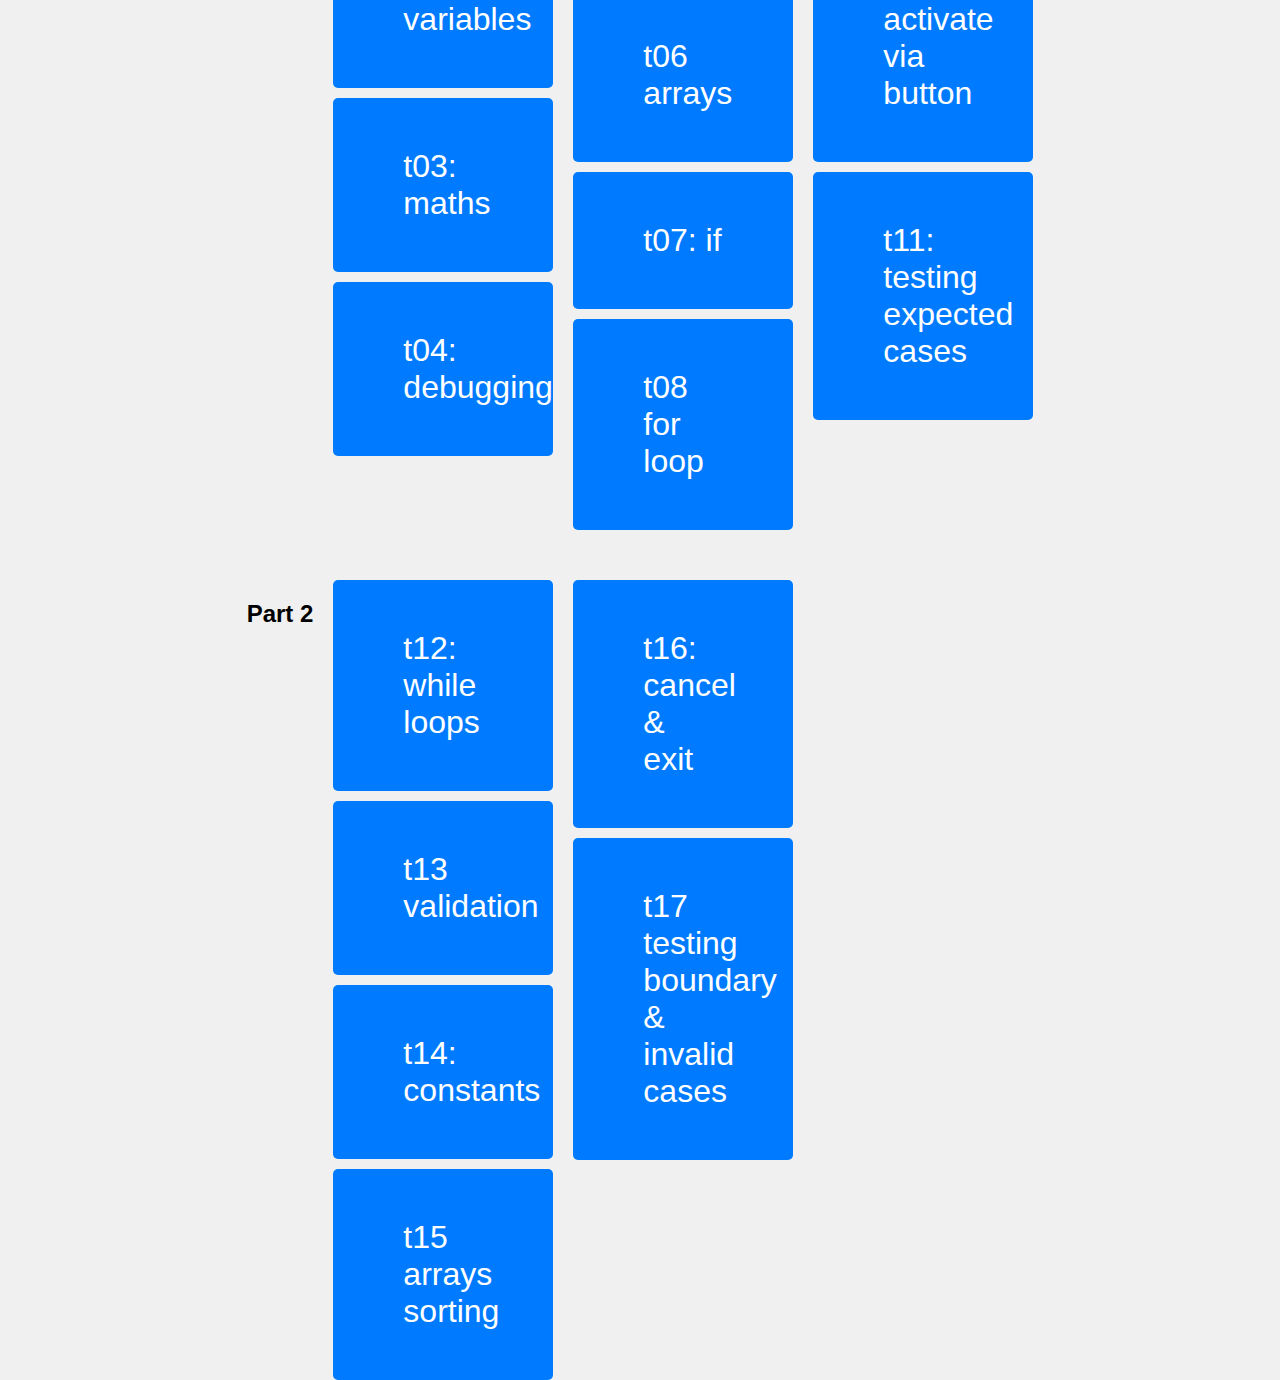
<file: index.html>
<!DOCTYPE html>
<html lang="en">

<head>
  <title>JS SKILLS</title>
  <meta charset="UTF-8">
  <meta name="viewport" content="width=device-width, initial-scale=1.0">

  <!-- stylesheets *******************************************-->
  <link rel="stylesheet" href="css/style.css">
</head>

<!--*************************************************************
  BODY
**************************************************************-->

<body style="display:flex;">
  <div>
    <h1>11DTEC JS Mini Skills</h1>
    <h3>Select a task to run</h3>
    <div class="container">
      <h2> Part 1</h2>
      <div class="column">
        <button onclick="location.href='./html/t01_introduction.html'">t01: introduction</button>
        <button onclick="location.href='./html/t02_variables.html'">t02: variables</button>
        <button onclick="location.href='html/t03_maths.html'">t03: maths</button>
        <button onclick="location.href='html/t04_debugging.html'">t04: debugging</button>
      </div>
      <div class="column">
        <button onclick="location.href='html/t05_alerts_prompts.html'">t05: alerts and prompts</button>
        <button onclick="location.href='html/t06_arrays.html'">t06 arrays</button>
        <button onclick="location.href='html/t07_if.html'">t07: if</button>
        <button onclick="location.href='html/t08_for_loops.html'">t08 for loop</button>
      </div>
      <div class="column">
        <button onclick="location.href='html/t09_functions.html'">t09: functions</button>
        <button onclick="location.href='html/t10_activate_via_button.html'">t10: activate via button</button>
        <button onclick="location.href='html/t11_testing_expected.html'">t11: testing expected cases</button>
      </div>
    </div>

    <div class="container" style="margin-top: 50px;">
      <h2> Part 2</h2>
      <div class="column">
        <button onclick="location.href='html/t12_while_loop.html'">t12: while loops</button>
        <button onclick="location.href='html/t13_validation.html'">t13 validation</button>
        <button onclick="location.href='html/t14_constants.html'">t14: constants</button>
        <button onclick="location.href='html/t15_array_sorting.html'">t15 arrays sorting</button>
      </div>
      <div class="column">
        <button onclick="location.href='html/t16_cancel_exit.html'">t16: cancel & exit</button>
        <button onclick="location.href='html/t17_testing_boundary_invalid.html'">t17 testing boundary & invalid
          cases</button>
      </div>
    </div>
  </div>
</body>

</html>
<!--*************************************************************
  END OF INDEX.HTML
**************************************************************-->
</file>
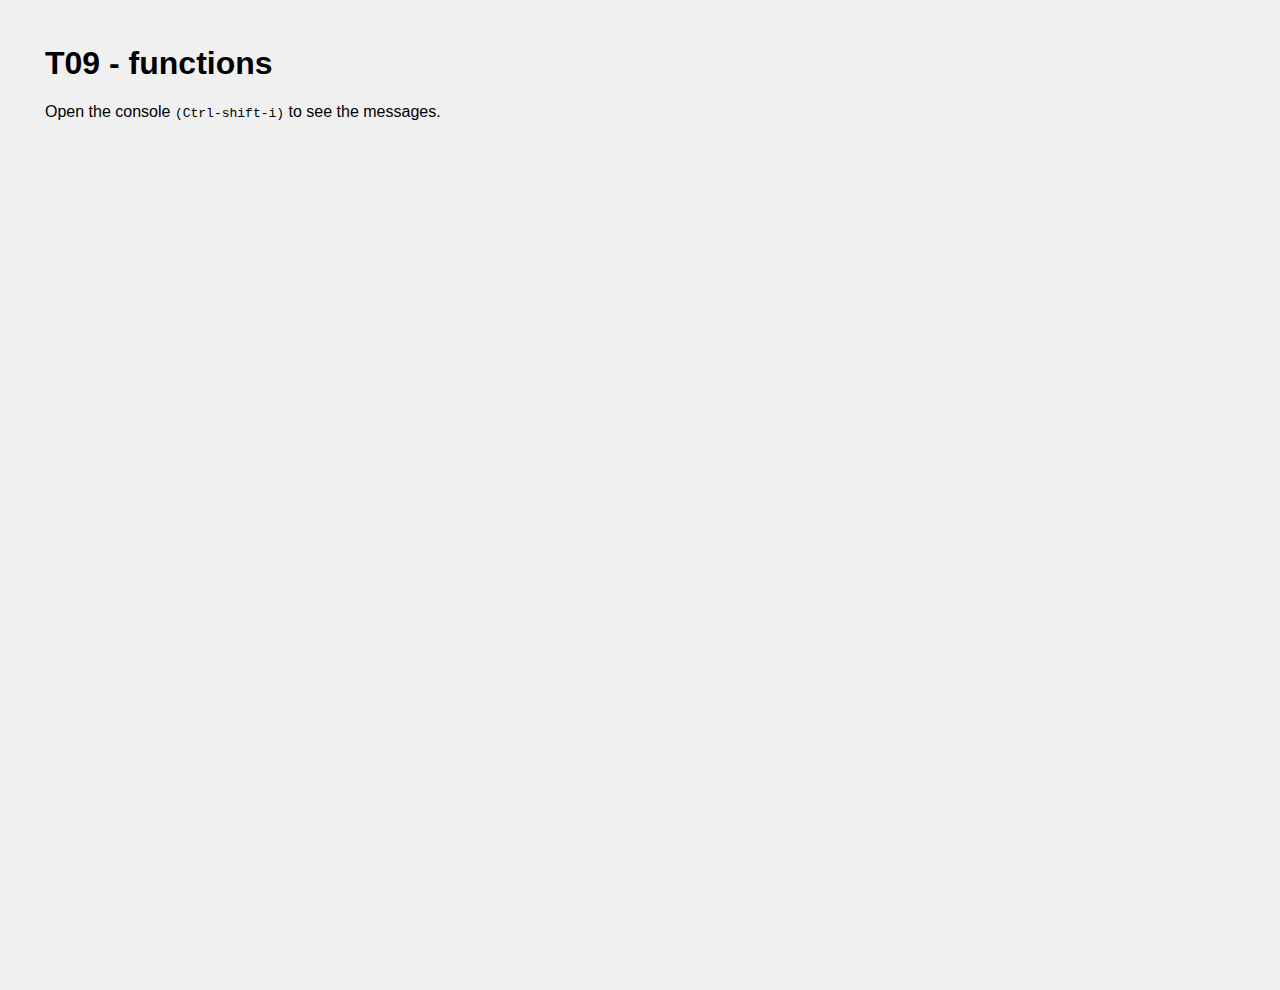
<file: html/t08_for_loop.html>
<!DOCTYPE html>
<html lang="en">
<head>
  <title>T09</title>
  <meta charset="UTF-8">
  <meta name="viewport" content="width=device-width, initial-scale=1.0">
  
  <!-- stylesheets *******************************************-->
  <link rel="stylesheet" href="../css/style.css">
</head>

<!--*************************************************************
  BODY
**************************************************************-->
<body>
  <h1>T09 - functions</h1>
  <p>Open the console <code>(Ctrl-shift-i)</code> to see the messages.</p>
  <script src="../t08_for_loop.js"></script>
</body>
</html>
<!--*************************************************************
  END OF T09_FUNCTIONS.HTML
**************************************************************-->
</file>
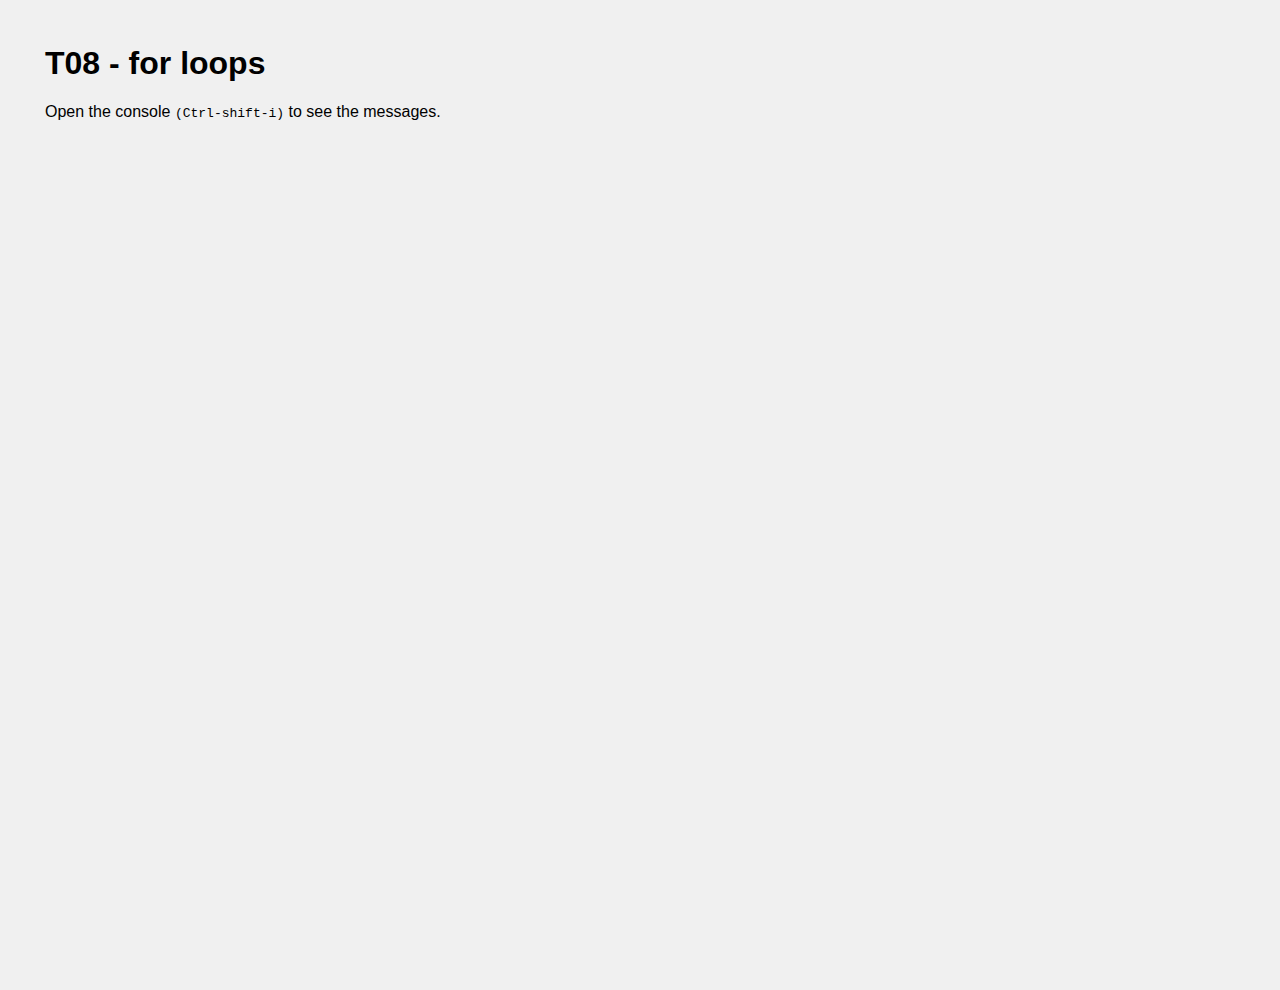
<file: html/t08_for_loops.html>
<!DOCTYPE html>
<html lang="en">
<head>
  <title>T08</title>
  <meta charset="UTF-8">
  <meta name="viewport" content="width=device-width, initial-scale=1.0">
  
  <!-- stylesheets *******************************************-->
  <link rel="stylesheet" href="../css/style.css">
</head>

<!--*************************************************************
  BODY
**************************************************************-->
<body>
  <h1>T08 - for loops</h1>
  <p>Open the console <code>(Ctrl-shift-i)</code> to see the messages.</p>
  <script src="../t08_for_loop.js"></script>
</body>
</html>
<!--*************************************************************
  END OF T08_FUNCTIONS.HTML
**************************************************************-->
</file>
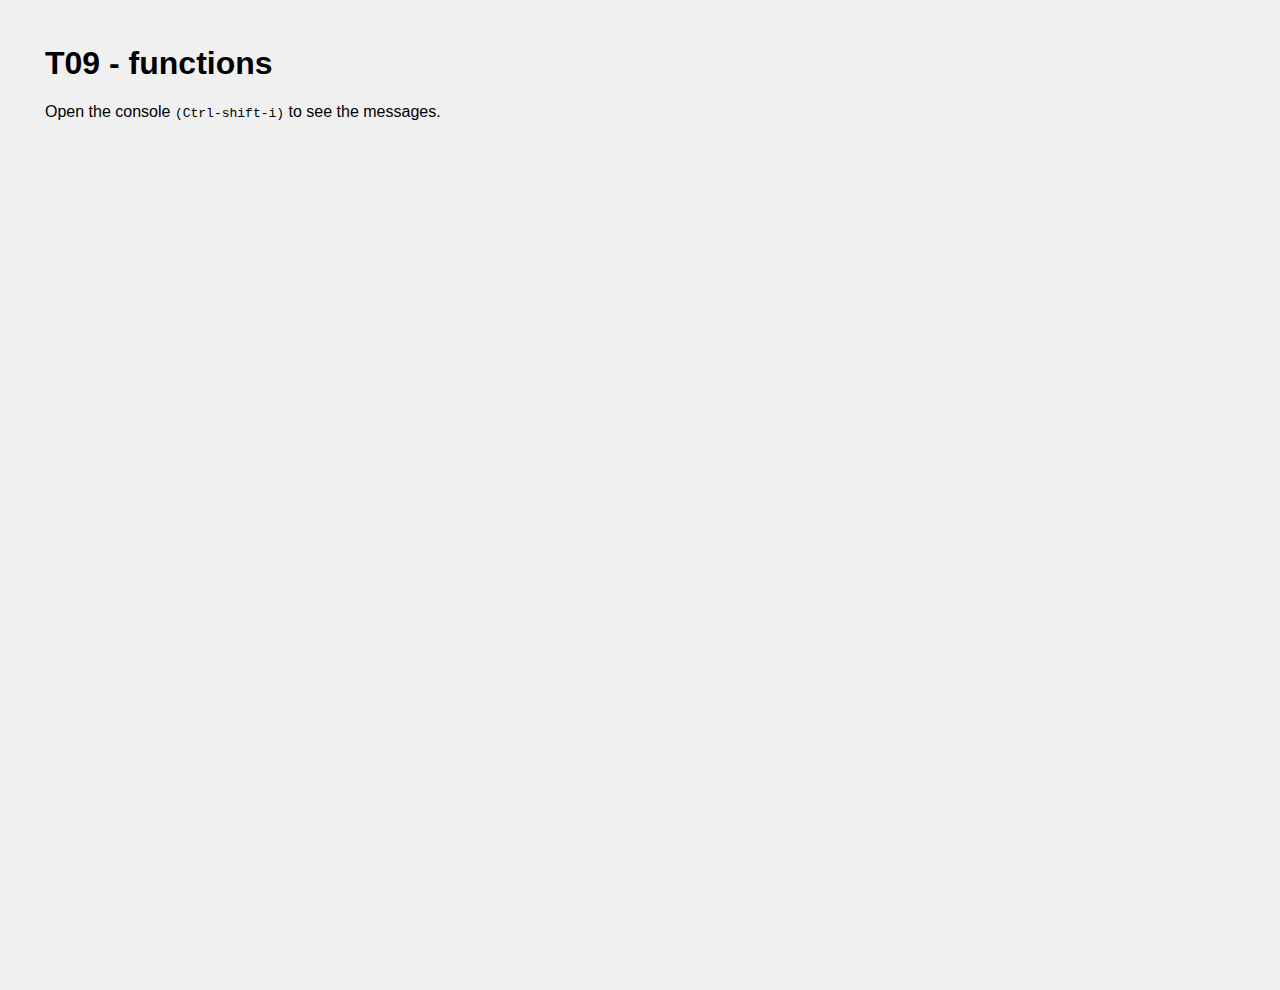
<file: html/t09_functions.html>
<!DOCTYPE html>
<html lang="en">
<head>
  <title>T09</title>
  <meta charset="UTF-8">
  <meta name="viewport" content="width=device-width, initial-scale=1.0">
  
  <!-- stylesheets *******************************************-->
  <link rel="stylesheet" href="../css/style.css">
</head>

<!--*************************************************************
  BODY
**************************************************************-->
<body>
  <h1>T09 - functions</h1>
  <p>Open the console <code>(Ctrl-shift-i)</code> to see the messages.</p>
  <script src="../t09_functions.js"></script>
</body>
</html>
<!--*************************************************************
  END OF T09_FUNCTIONS.HTML
**************************************************************-->
</file>
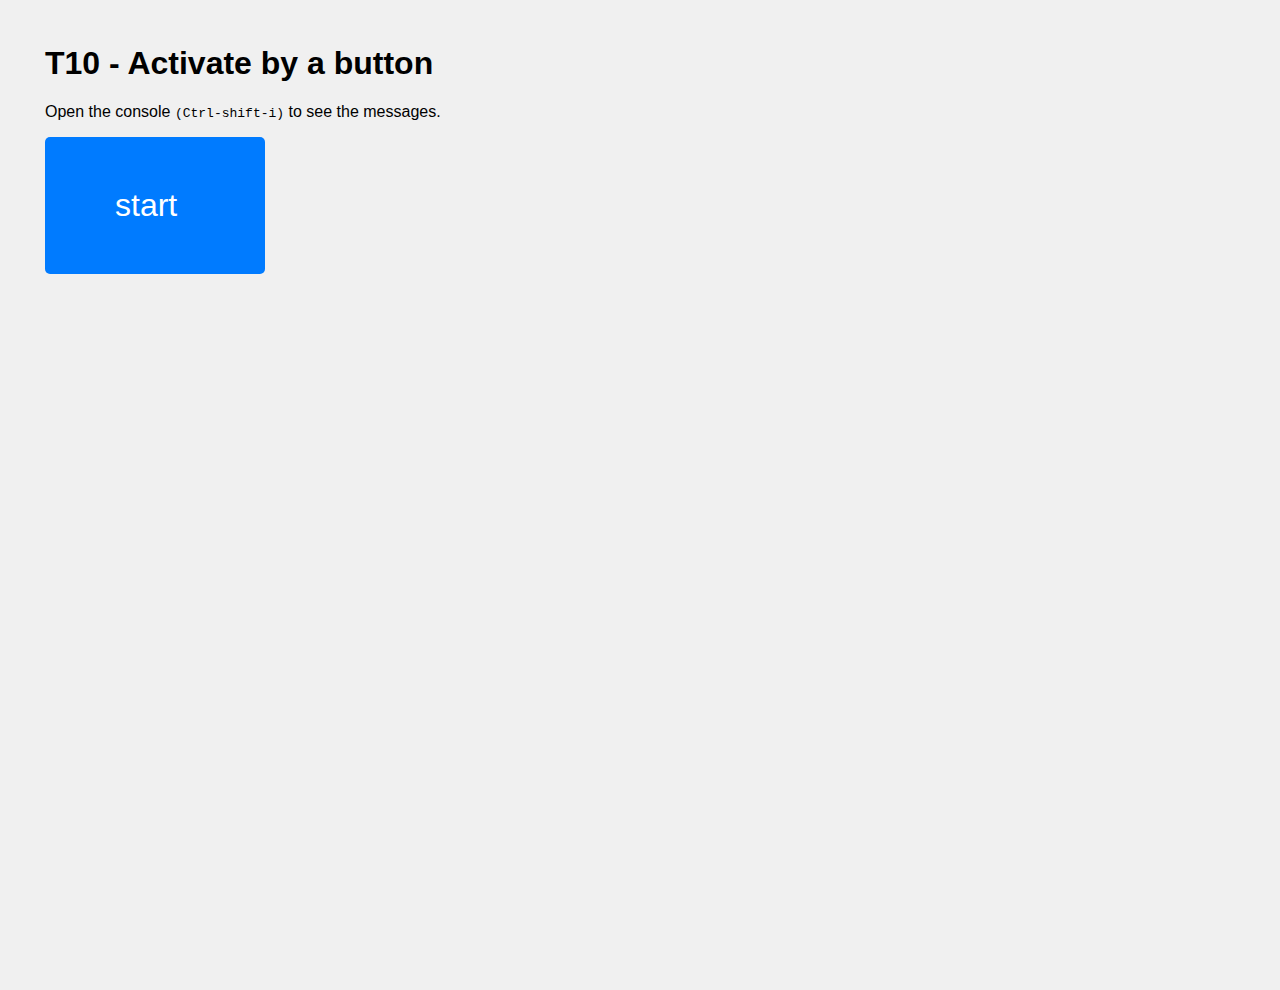
<file: html/t10_activate_via_button.html>
<!DOCTYPE html>
<html lang="en">
<head>
  <title>T10</title>
  <meta charset="UTF-8">
  <meta name="viewport" content="width=device-width, initial-scale=1.0">
  
  <!-- stylesheets *******************************************-->
  <link rel="stylesheet" href="../css/style.css">
</head>

<!--*************************************************************
  BODY
**************************************************************-->
<body>
  <h1>T10 - Activate by a button</h1>
  <p>Open the console <code>(Ctrl-shift-i)</code> to see the messages.</p>
  <script src="../t10_activate_via_button.js"></script>
  <button onclick="start()">start</button>
</body>
</html>
<!--*************************************************************
  END OF T10_ACTIVATE_VIA_BUTTON.HTML
**************************************************************-->
</file>
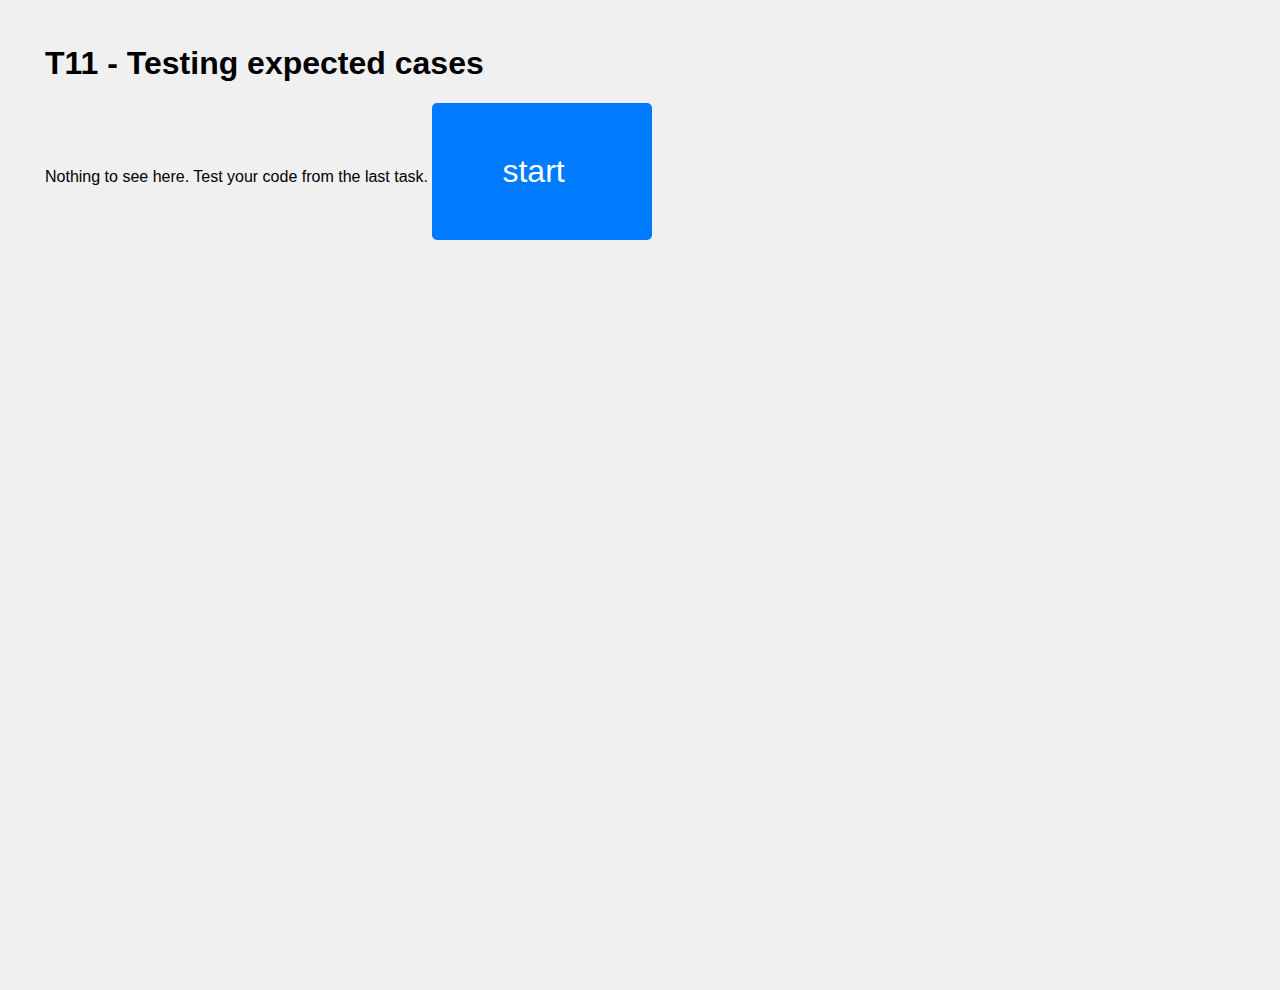
<file: html/t11_testing_expected.html>
<!DOCTYPE html>
<html lang="en">
<head>
  <title>T11</title>
  <meta charset="UTF-8">
  <meta name="viewport" content="width=device-width, initial-scale=1.0">
  
  <!-- stylesheets *******************************************-->
  <link rel="stylesheet" href="/css/style.css">
</head>

<!--*************************************************************
  BODY
**************************************************************-->
<body>
  <h1>T11 - Testing expected cases</h1>
  <p>Nothing to see here. Test your code from the last task.
    <script src="../t11_testing_for_expected_values.js"></script>
    <button onclick="start()">start</button>
  </body>
</html>
<!--*************************************************************
  END OF T11_TESTING_EXPECTED.HTML
**************************************************************-->
</file>
<file: css/style.css>
body {
  font-family: Arial, sans-serif;
  justify-content: center;
  align-items: center;
  height: 100vh;
  margin: 5vh;
  background-color: #f0f0f0;

}

.container {
  display: flex;
  gap: 20px;
}

.column {
  display: flex;
  flex-direction: column;
  gap: 10px;
}

button {
  padding: 50px 70px;
  font-size: 32px;
  cursor: pointer;
  border: none;
  border-radius: 5px;
  background-color: #007bff;
  color: #fff;
  transition: background-color 0.3s;
  width: 220px; /* Set a fixed width */
  text-align: left;
  
}



button:hover {
  background-color: #0056b3;
}
</file>
